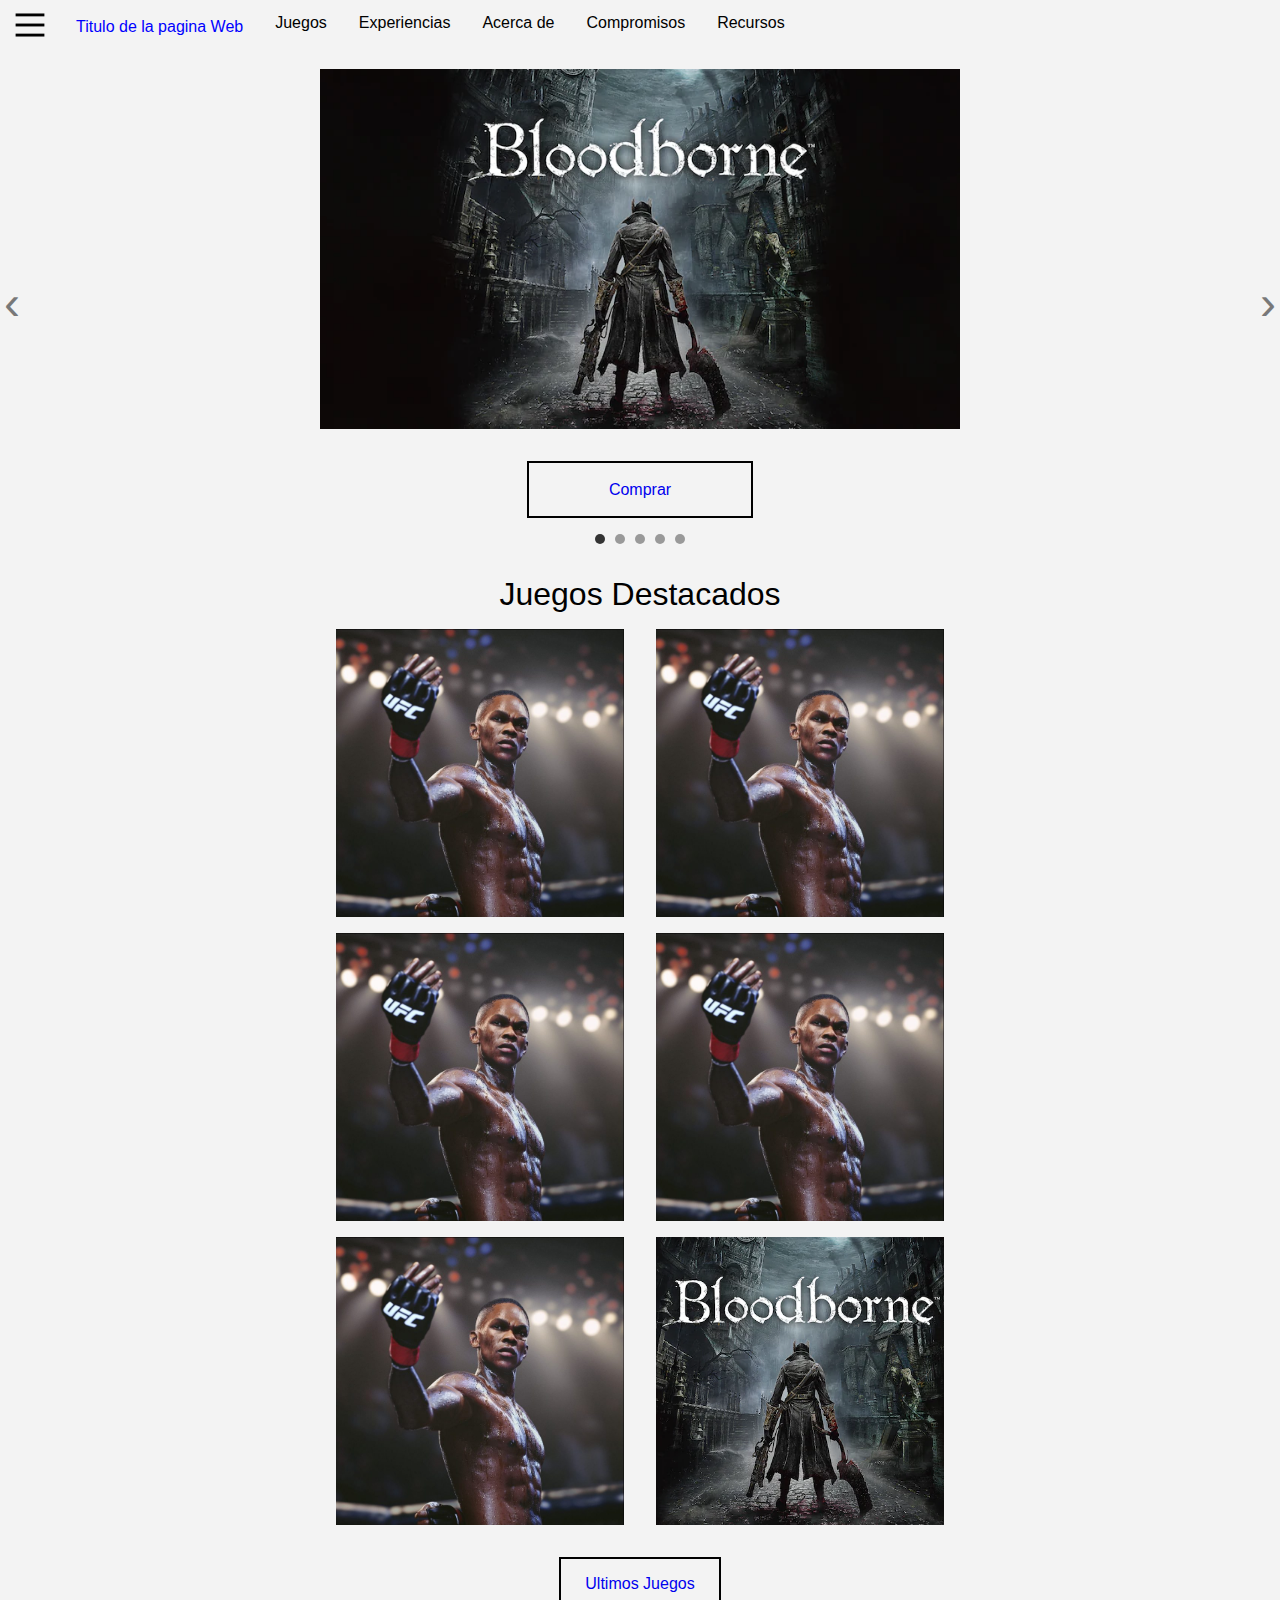
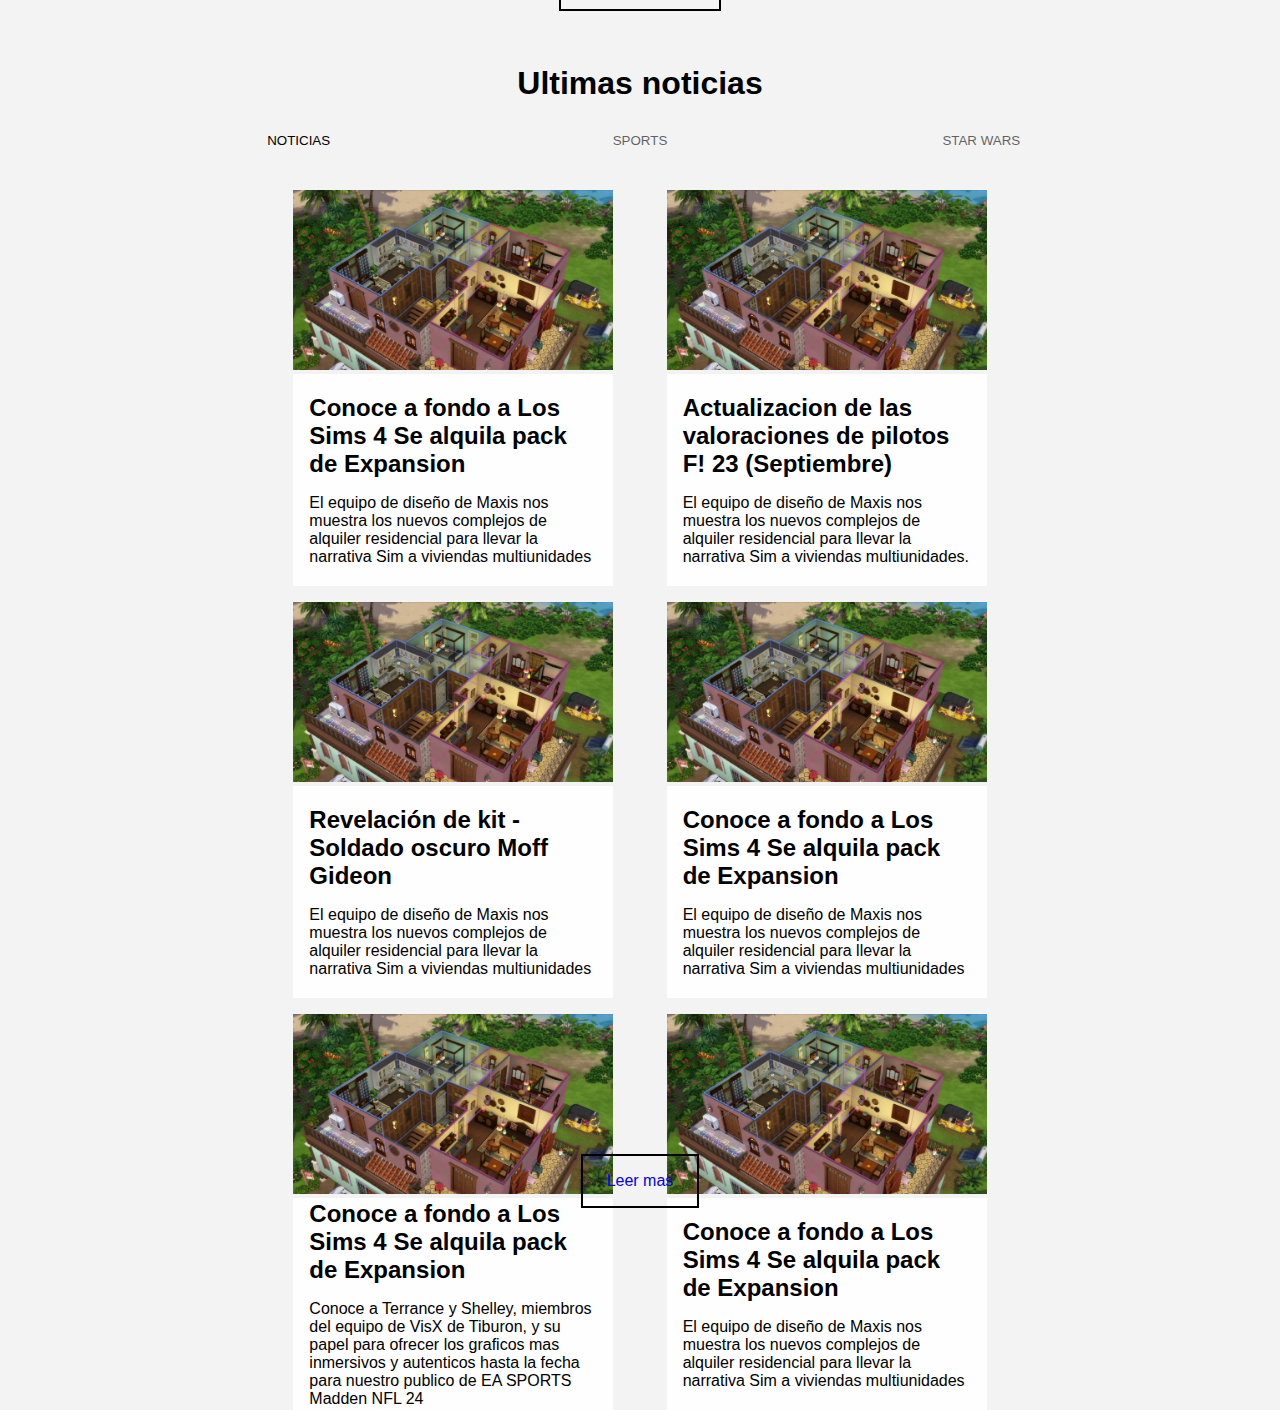
<file: GraficCardContest/index.html>
<!DOCTYPE html>
<html lang="en">

<head>
    <meta charset="utf-8">
    <meta name="viewport" content="width=device-width,initial-scale=1">
    <link rel="shortcut icon" href="">

    <title>Título</title>
    <meta name="description" content="descripción de la web, se recomienda 90 caracteres">
    <meta name="keywords" content="palabras clave, separadas, por comas">

    <meta property="og:type" content="website" />
    <meta property="og:title" content="Título" />
    <meta property="og:description" content="descripción de la web, se recomienda 90 caracteres" />
    <meta property="og:image" content="https://www.youtube.com/s/desktop/12d6b690/img/favicon_144.png" />

    <link rel="stylesheet" href="./source/style/app.css">
    <script type="module" src="./source/js/app.js"></script>
</head>

<body>
    <header-component>
        <hamburguer-component slot="hamburguer-component"></hamburguer-component>
        <index-component slot="index-component"></index-component>
    </header-component>
    <main>
        <slider-component>
        </slider-component>
        <gallery-component></gallery-component>
        <tabs-component>
            <news-component slot="news"></news-component>
            <sports-component slot="sports"></sports-component>
            <star-wars-component slot="star-wars"></star-wars-component>
        </tabs-component>
    </main>
</body>
</html>
</file>
<file: GraficCardContest/source/style/app.css>
* {
    padding: 0px;
    margin: 0px;
    border: 0 none;
    box-sizing: border-box;
  }
  
  body {
    background-color: #f3f3f3;
    font-family: 'Josefin Sans', Arial, sans-serif;
    font-style: normal;
    height: 100%;
    max-width: 100vw;
    margin: auto;
    width: 100%;
    min-height: 400px;
    
  }

  main{
    align-items: center;
    display: flex;
    flex-direction: column;
    gap: 2rem;
    justify-content: center;
    width: 100%;
  }
</file>
